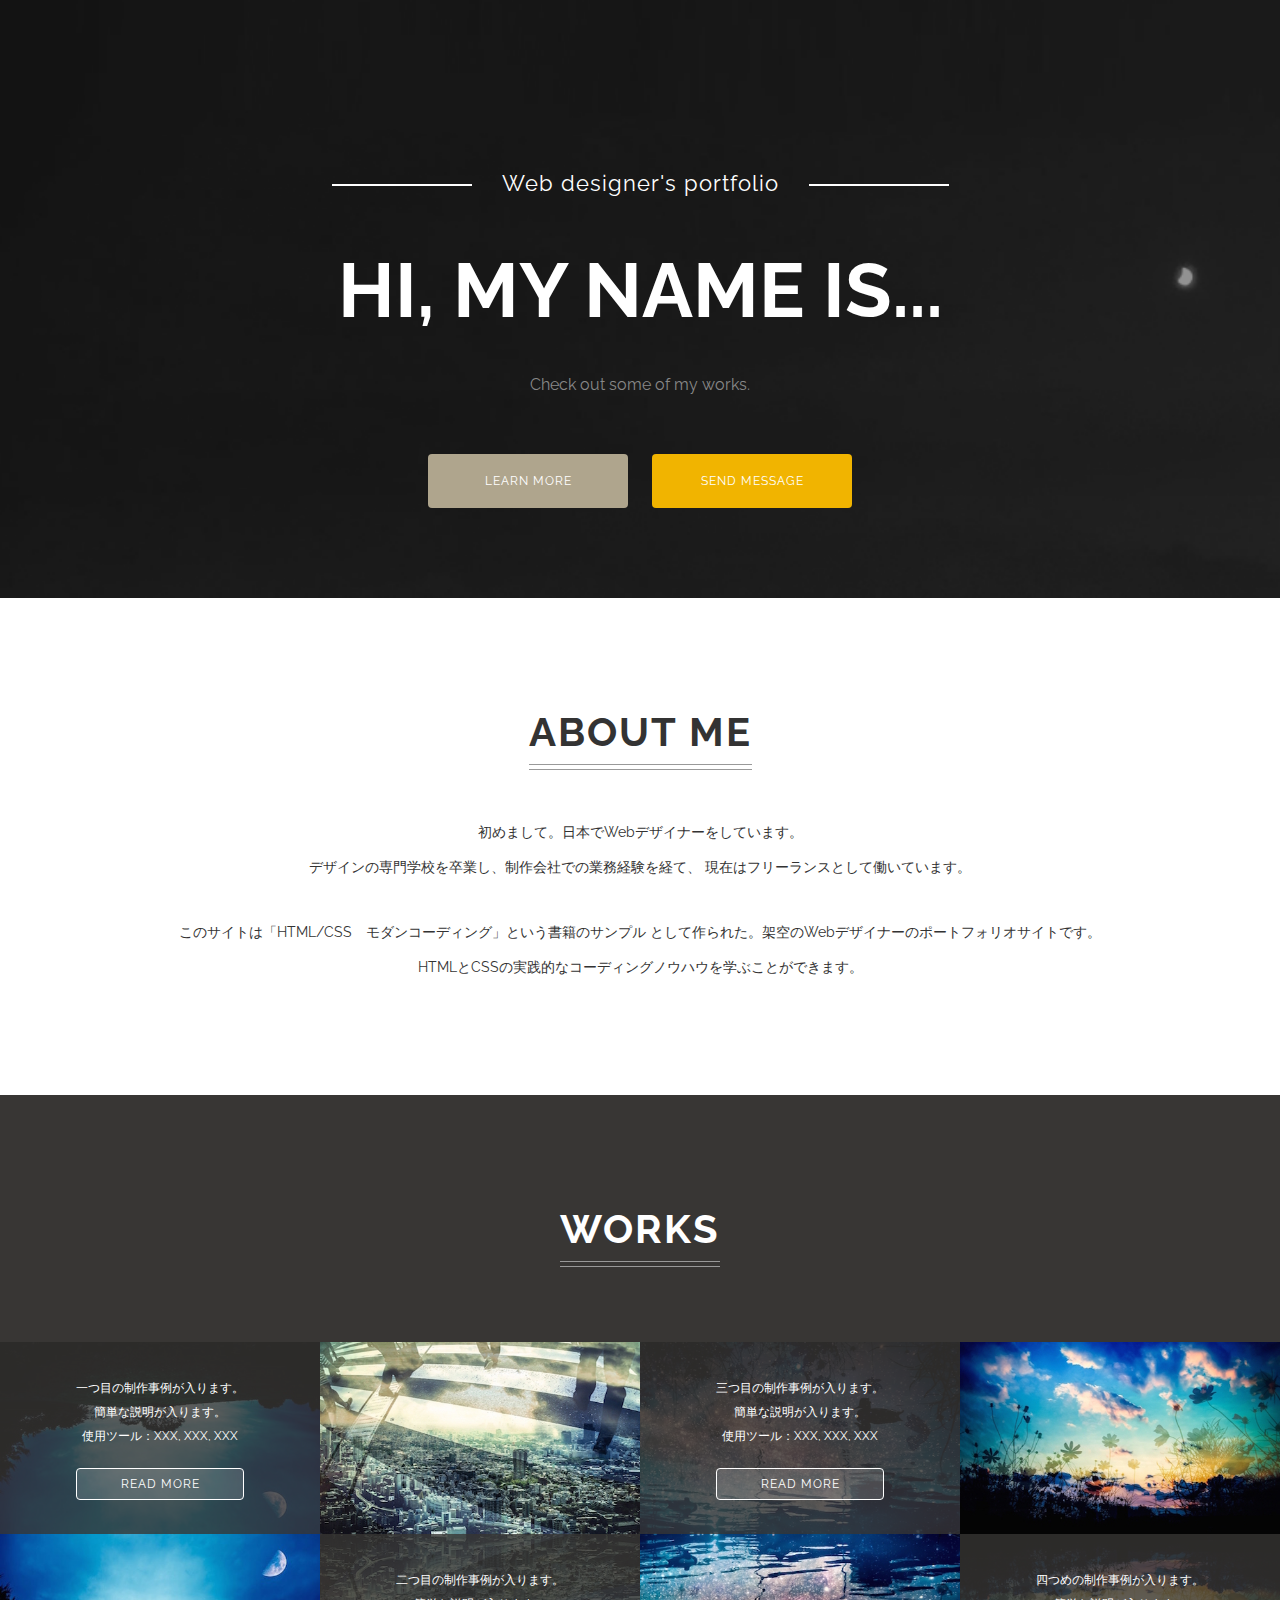
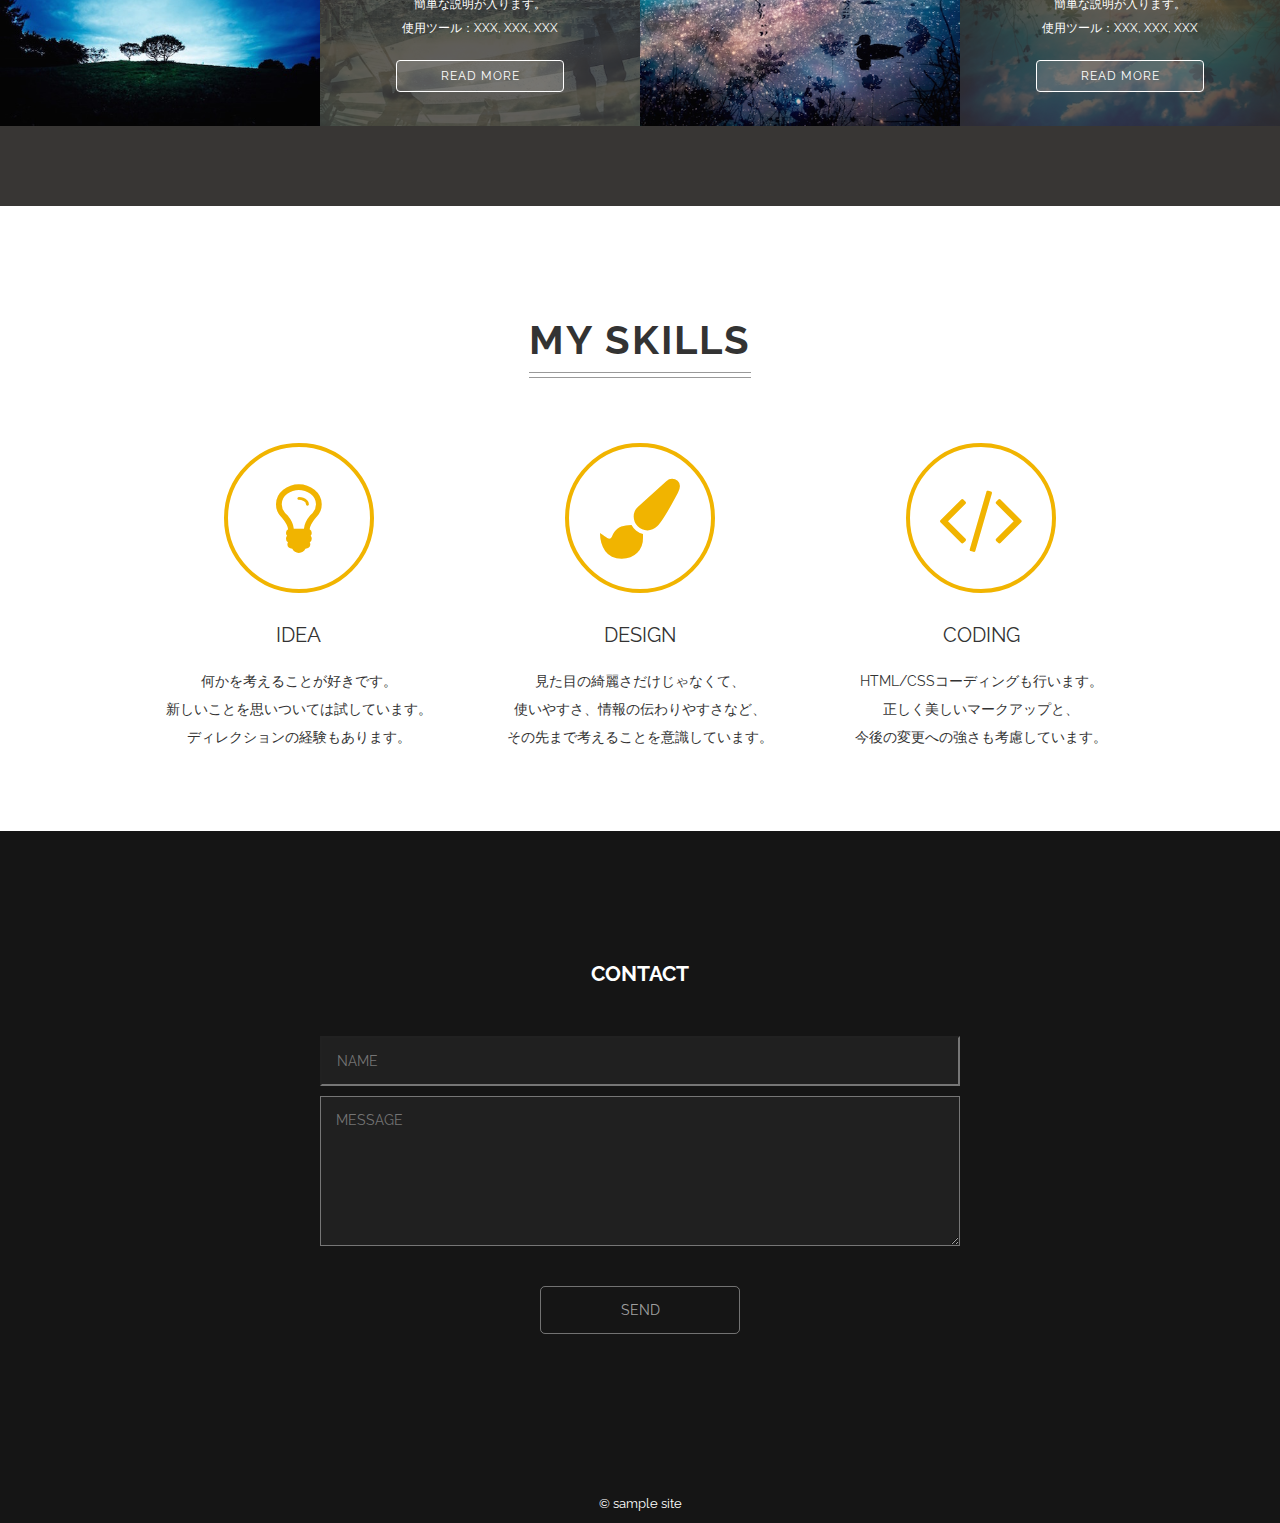
<file: p-singlepage/index.html>
<!DOCTYPE html>
<html lang="ja">
  <head>
    <meta charset="UTF-8">
    <meta name="viewport" content="width=device-width, initial-scale=1.0,
    minimum-scale=1.0">
    <title>シングルページレイアウト</title>
    <link href="https://fonts.googleapis.com/css?family=Raleway:400,700&display=swap" rel="stylesheet">
    <link rel="stylesheet" href="http://maxcdn.bootstrapcdn.com/font-awesome/4.3.0/css/font-awesome.min.css">
    <link rel="stylesheet" href="css/normalize.css">
    <link rel="stylesheet" href="css/style.css">
  </head>
  <body>
    <header class="header">
      <p class="site-title-sub">Web designer's portfolio</p>
      <h1 class="site-title">HI, MY NAME IS...</h1>
      <p class="site-description">Check out some of my works.</p>
      <div class="buttons">
        <a class="button" href="#">LEARN MORE</a>
        <a class="button button-showy" href="#contact">SEND MESSAGE</a>
      </div>
    </header>
    <section class="about" id="about">
      <h2 class="heading">ABOUT ME</h2>
      <p class="about-text">
        初めまして。日本でWebデザイナーをしています。<br>
        デザインの専門学校を卒業し、制作会社での業務経験を経て、
        現在はフリーランスとして働いています。
      </p>
      <p class="about-text">
        このサイトは「HTML/CSS　モダンコーディング」という書籍のサンプル
        として作られた。架空のWebデザイナーのポートフォリオサイトです。<br>
        HTMLとCSSの実践的なコーディングノウハウを学ぶことができます。
      </p>
    </section>
    <section class="works">
      <h2 class="heading">WORKS</h2>
      <div class="works-wrapper">
        <div class="work-box tree">
          <img class="work-image" src="images/tree.jpg" alt="制作事例1">
          <div class="work-description">
            <div class="work-description-inner">
              <p class="work-text">
                一つ目の制作事例が入ります。<br>
                簡単な説明が入ります。<br>
                使用ツール：XXX, XXX, XXX<br>
                <a href="#" class="button button-ghost">READ MORE</a>
              </p>
            </div>
          </div>
        </div>
        <div class="work-box building">
          <img class="work-image" src="images/building.jpg" alt="制作事例2">
          <div class="work-description">
            <div class="work-description-inner">
              <p class="work-text">
                二つ目の制作事例が入ります。<br>
                簡単な説明が入ります。<br>
                使用ツール：XXX, XXX, XXX<br>
                <a href="#" class="button button-ghost">READ MORE</a>
              </p>
            </div>
          </div>
        </div>
        <div class="work-box lake">
          <img class="work-image" src="images/lake.jpg" alt="制作事例2">
          <div class="work-description">
            <div class="work-description-inner">
              <p class="work-text">
                三つ目の制作事例が入ります。<br>
                簡単な説明が入ります。<br>
                使用ツール：XXX, XXX, XXX<br>
                <a href="#" class="button button-ghost">READ MORE</a>
              </p>
            </div>
          </div>
        </div>
        <div class="work-box sky">
          <img class="work-image" src="images/sky.jpg" alt="制作事例4">
          <div class="work-description">
            <div class="work-description-inner">
              <p class="work-text">
                四つめの制作事例が入ります。<br>
                簡単な説明が入ります。<br>
                使用ツール：XXX, XXX, XXX<br>
                <a href="#" class="button button-ghost">READ MORE</a>
              </p>
            </div>
          </div>
        </div>
      </div>
    </section>
    <section class="skills">
      <h2 class="heading">MY SKILLS</h2>
      <div class="skills-wrapper">
        <div class="skill-box">
          <i class="skill-icon fa fa-lightbulb-o"></i>
          <div class="skill-title">IDEA</div>
          <p class="skill-text">
            何かを考えることが好きです。<br>
            新しいことを思いついては試しています。<br>
            ディレクションの経験もあります。
          </p>
        </div>
        <div class="skill-box">
          <i class="skill-icon fa fa-paint-brush"></i>
          <div class="skill-title">DESIGN</div>
          <p class="skill-text">
            見た目の綺麗さだけじゃなくて、<br>
            使いやすさ、情報の伝わりやすさなど、<br>
            その先まで考えることを意識しています。
          </p>
        </div>
        <div class="skill-box">
          <i class="skill-icon fa fa-code"></i>
          <div class="skill-title">CODING</div>
          <p class="skill-text">
            HTML/CSSコーディングも行います。<br>
            正しく美しいマークアップと、<br>
            今後の変更への強さも考慮しています。
          </p>
        </div>
      </div>
    </section>
    <section class="contact" id="contact">
      <h2 class="contact-form">CONTACT</h2>
      <form class="contact-form">
        <input type="text" name="name" placeholder="NAME">
        <textarea name="message" placeholder="MESSAGE"></textarea>
        <input type="submit" value="SEND">
      </form>
    </section>
    <footer class="footer">
      ©︎ sample site
    </footer>
    <script src="lib/placeholders.min.js"></script>
  </body>
</html>
</file>
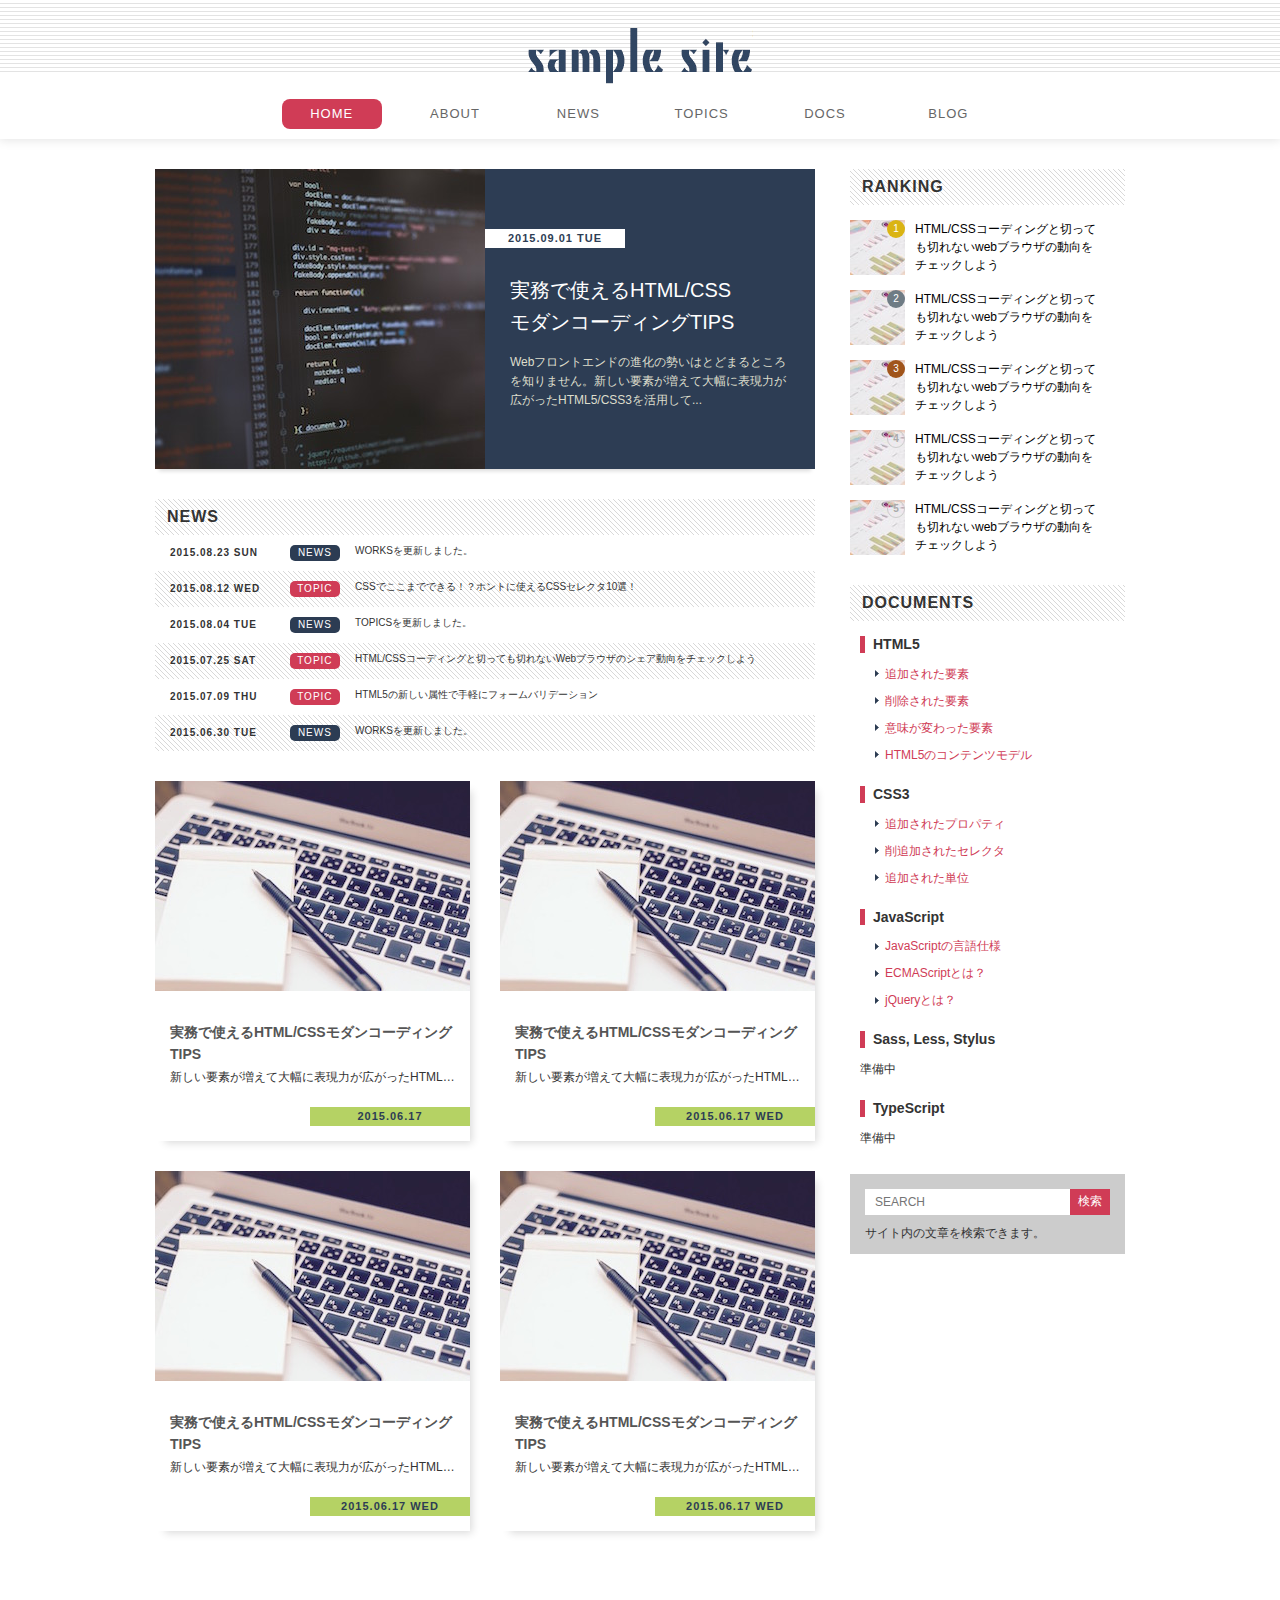
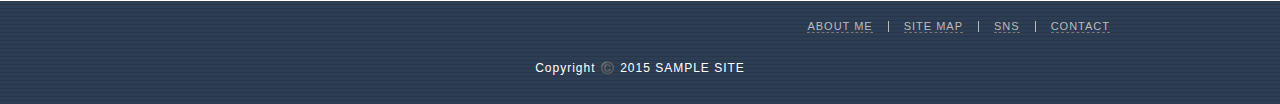
<file: p-standard/index.html>
<!DOCTYPE html>
<html lang="ja">
<head>
  <meta charset="UTF-8">
  <title>スタンダードレイアウト</title>
  <link rel="stylesheet" href="css/reset.css">
  <link rel="stylesheet" href="css/style.css">
</head>
<body>
  <header class="header">
    <h1 class="logo">
      <a href="/">SAMPLE SITE</a>
    </h1>
    <nav class="global-nav">
      <ul>
        <li class="nav-item active"><a href="#">HOME</a></li>
        <li class="nav-item"><a href="#">ABOUT</a></li>
        <li class="nav-item"><a href="#">NEWS</a></li>
        <li class="nav-item"><a href="#">TOPICS</a></li>
        <li class="nav-item"><a href="#">DOCS</a></li>
        <li class="nav-item"><a href="#">BLOG</a></li>
      </ul>
    </nav>
  </header>
  <div class="wrapper clearfix">
    <main class="main">
      <h2 class="hidden">HOT TOPIC</h2>
      <a href="#" class="hot-topic clearfix">
        <img class="image" src="./images/hot-topic.jpg" alt="コーディング画面">
        <div class="content">
          <h3 class="title">実務で使えるHTML/CSS<br>モダンコーディングTIPS</h3>
          <p class="desc">Webフロントエンドの進化の勢いはとどまるところを知りません。新しい要素が増えて大幅に表現力が広がったHTML5/CSS3を活用して...</p>
          <time class="date" datetime="2015-09-01">2015.09.01 TUE</time>
        </div>
      </a>
        <h2 class="heading">NEWS</h2>
        <ul class="scroll-list">
          <li class="scroll-item">
            <a href="#">
              <time class="date" datetime="2015-08-23">2015.08.23 SUN</time>
              <span class="category news">NEWS</span>
              <span class="title">WORKSを更新しました。</span>
            </a>
          </li>
          <li class="scroll-item">
            <a href="#">
              <time class="date" datetime="2015-08-12">2015.08.12 WED</time>
              <span class="category">TOPIC</span>
              <span class="title">CSSでここまでできる！？ホントに使えるCSSセレクタ10選！</span>
            </a>
          </li>
          <li class="scroll-item">
            <a href="#">
              <time class="date" datetime="2015-08-04">2015.08.04 TUE</time>
              <span class="category news">NEWS</span>
              <span class="title">TOPICSを更新しました。</span>
            </a>
          </li>
          <li class="scroll-item">
            <a href="#">
              <time class="date" datetime="2015-07-25">2015.07.25 SAT</time>
              <span class="category">TOPIC</span>
              <span class="title">HTML/CSSコーディングと切っても切れないWebブラウザのシェア動向をチェックしよう</span>
            </a>
          </li>
          <li class="scroll-item">
            <a href="#">
              <time class="date" datetime="2015-07-09">2015.07.09 THU</time>
              <span class="category">TOPIC</span>
              <span class="title">HTML5の新しい属性で手軽にフォームバリデーション</span>
            </a>
          </li>
          <li class="scroll-item">
            <a href="#">
              <time class="date" datetime="2015-06-30">2015.06.30 TUE</time>
              <span class="category news">NEWS</span>
              <span class="title">WORKSを更新しました。</span>
            </a>
          </li>
        </ul>
        <h2 class="hidden">ARTICLES</h2>
        <div class="clearfix">
          <a href="#" class="article-box">
            <h3 class="title">実務で使えるHTML/CSSモダンコーディングTIPS</h3>
            <p class="desc">新しい要素が増えて大幅に表現力が広がったHTML5/CSS3
            を活用し、モダンなコーディングにチャレンジしましょう！</p>
            <time class="date" datetime="2015-06-17">2015.06.17</time>
            <img class="image" src="./images/article.jpg" alt="コーディング画面">
          </a>
          <a href="#" class="article-box">
            <h3 class="title">実務で使えるHTML/CSSモダンコーディングTIPS</h3>
            <p class="desc">新しい要素が増えて大幅に表現力が広がったHTML5/CSS3を活用し、モダンなコーディングにチャレンジしましょう！</p>
            <time class="date" datetime="2015-06-17">2015.06.17 WED</time>
            <img class="image" src="./images/article.jpg" alt="コーディング画面">
          </a>
          <a href="#" class="article-box">
            <h3 class="title">実務で使えるHTML/CSSモダンコーディングTIPS</h3>
            <p class="desc">新しい要素が増えて大幅に表現力が広がったHTML5/CSS3を活用し、モダンなコーディングにチャレンジしましょう！</p>
            <time class="date" datetime="2015-06-17">2015.06.17 WED</time>
            <img class="image" src="./images/article.jpg" alt="コーディング画面">
          </a>
          <a href="#" class="article-box">
            <h3 class="title">実務で使えるHTML/CSSモダンコーディングTIPS</h3>
            <p class="desc">新しい要素が増えて大幅に表現力が広がったHTML5/CSS3を活用し、モダンなコーディングにチャレンジしましょう！</p>
            <time class="date" datetime="2015-06-17">2015.06.17 WED</time>
            <img class="image" src="./images/article.jpg" alt="コーディング画面">
          </a>
        </div>
      </main>
      <div class="sidemenu">
        <h2 class="heading">RANKING</h2>
        <ol class="ranking">
          <li class="ranking-item">
            <a href="#">
              <img class="image" src="./images/ranking.jpg" alt="グラフの画像">
              <span class="order"></span>
              <p class="text">HTML/CSSコーディングと切っても切れないwebブラウザの動向をチェックしよう</p>
            </a>
          </li>
          <li class="ranking-item">
            <a href="#">
              <img class="image" src="./images/ranking.jpg" alt="グラフの画像">
              <span class="order"></span>
              <p class="text">HTML/CSSコーディングと切っても切れないwebブラウザの動向をチェックしよう</p>
            </a>
          </li>
          <li class="ranking-item">
            <a href="#">
              <img class="image" src="./images/ranking.jpg" alt="グラフの画像">
              <span class="order"></span>
              <p class="text">HTML/CSSコーディングと切っても切れないwebブラウザの動向をチェックしよう</p>
            </a>
          </li>
          <li class="ranking-item">
            <a href="#">
              <img class="image" src="./images/ranking.jpg" alt="グラフの画像">
              <span class="order"></span>
              <p class="text">HTML/CSSコーディングと切っても切れないwebブラウザの動向をチェックしよう</p>
            </a>
          </li>
          <li class="ranking-item">
            <a href="#">
              <img class="image" src="./images/ranking.jpg" alt="グラフの画像">
              <span class="order"></span>
              <p class="text">HTML/CSSコーディングと切っても切れないwebブラウザの動向をチェックしよう</p>
            </a>
          </li>
        </ol>
        <h2 class="heading">DOCUMENTS</h2>
        <ul class="documents">
          <li>
            <h3 class="title">HTML5</h3>
            <ul>
              <li><a href="#">追加された要素</a></li>
              <li><a href="#">削除された要素</a></li>
              <li><a href="#">意味が変わった要素</a></li>
              <li><a href="#">HTML5のコンテンツモデル</a></li>
            </ul>
          </li>
          <li>
            <h3 class="title">CSS3</h3>
            <ul>
              <li><a href="#">追加されたプロパティ</a></li>
              <li><a href="#">削追加されたセレクタ</a></li>
              <li><a href="#">追加された単位</a></li>
            </ul>
          </li>
          <li>
            <h3 class="title">JavaScript</h3>
            <ul>
              <li><a href="#">JavaScriptの言語仕様</a></li>
              <li><a href="#">ECMAScriptとは？</a></li>
              <li><a href="#">jQueryとは？</a></li>
            </ul>
          </li>
          <li>
            <h3 class="title">Sass, Less, Stylus</h3>
            <p>準備中</p>
          </li>
          <li>
            <h3 class="title">TypeScript</h3>
            <p>準備中</p>
          </li>
        </ul>
        <h2 class="hidden">SEARCH</h2>
        <form class="search-box">
          <input class="search-input" type="text" name="search" placeholder="SEARCH">
          <input class="search-button" type="submit" value="検索">
          <p class="text">サイト内の文章を検索できます。</p>
        </form>
      </div>
    </div>
    <footer class="footer">
      <ul class="horizontal-list">
        <li class="horizontal-item"><a href="#">ABOUT ME</a></li>
        <li class="horizontal-item"><a href="#">SITE MAP</a></li>
        <li class="horizontal-item"><a href="#">SNS</a></li>
        <li class="horizontal-item"><a href="#">CONTACT</a></li>
      </ul>
      <p class="copyright">Copyright ©️ 2015 SAMPLE SITE</p>
    </footer>
  </body>
</html>
</file>
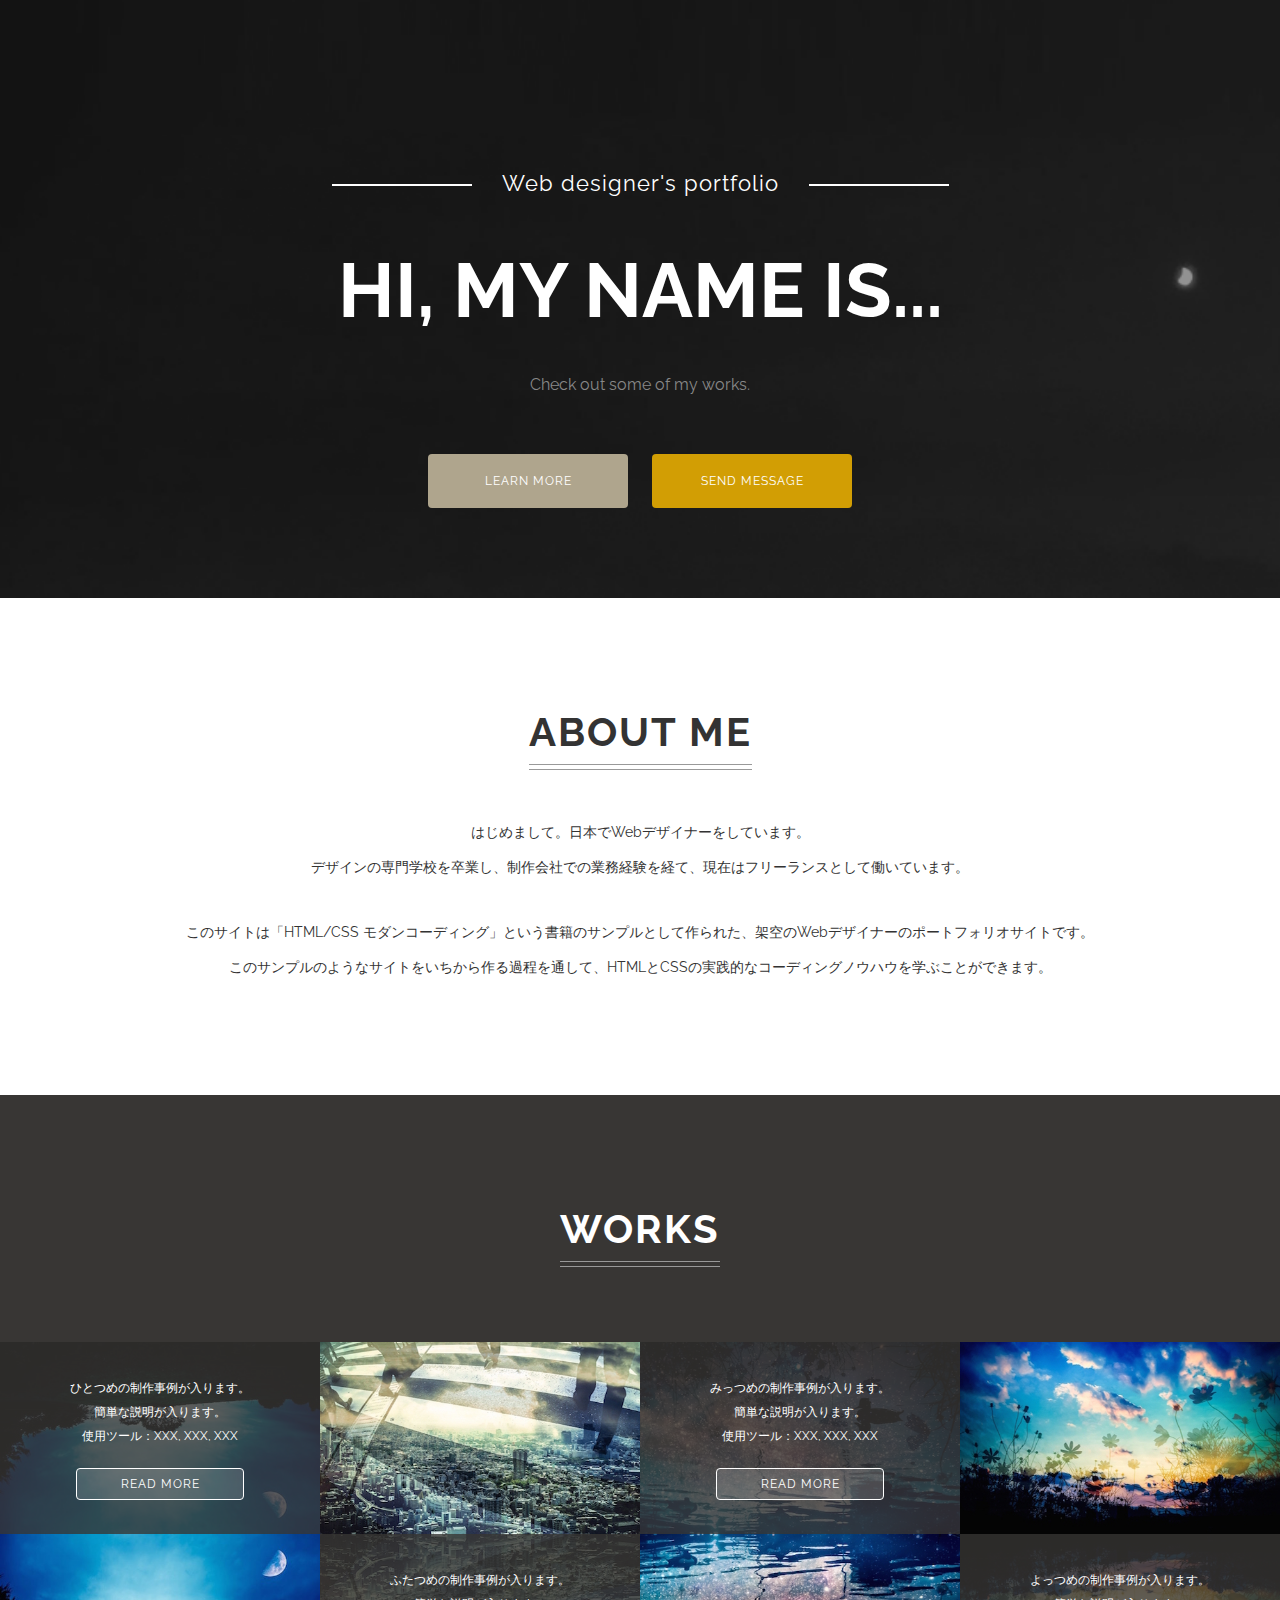
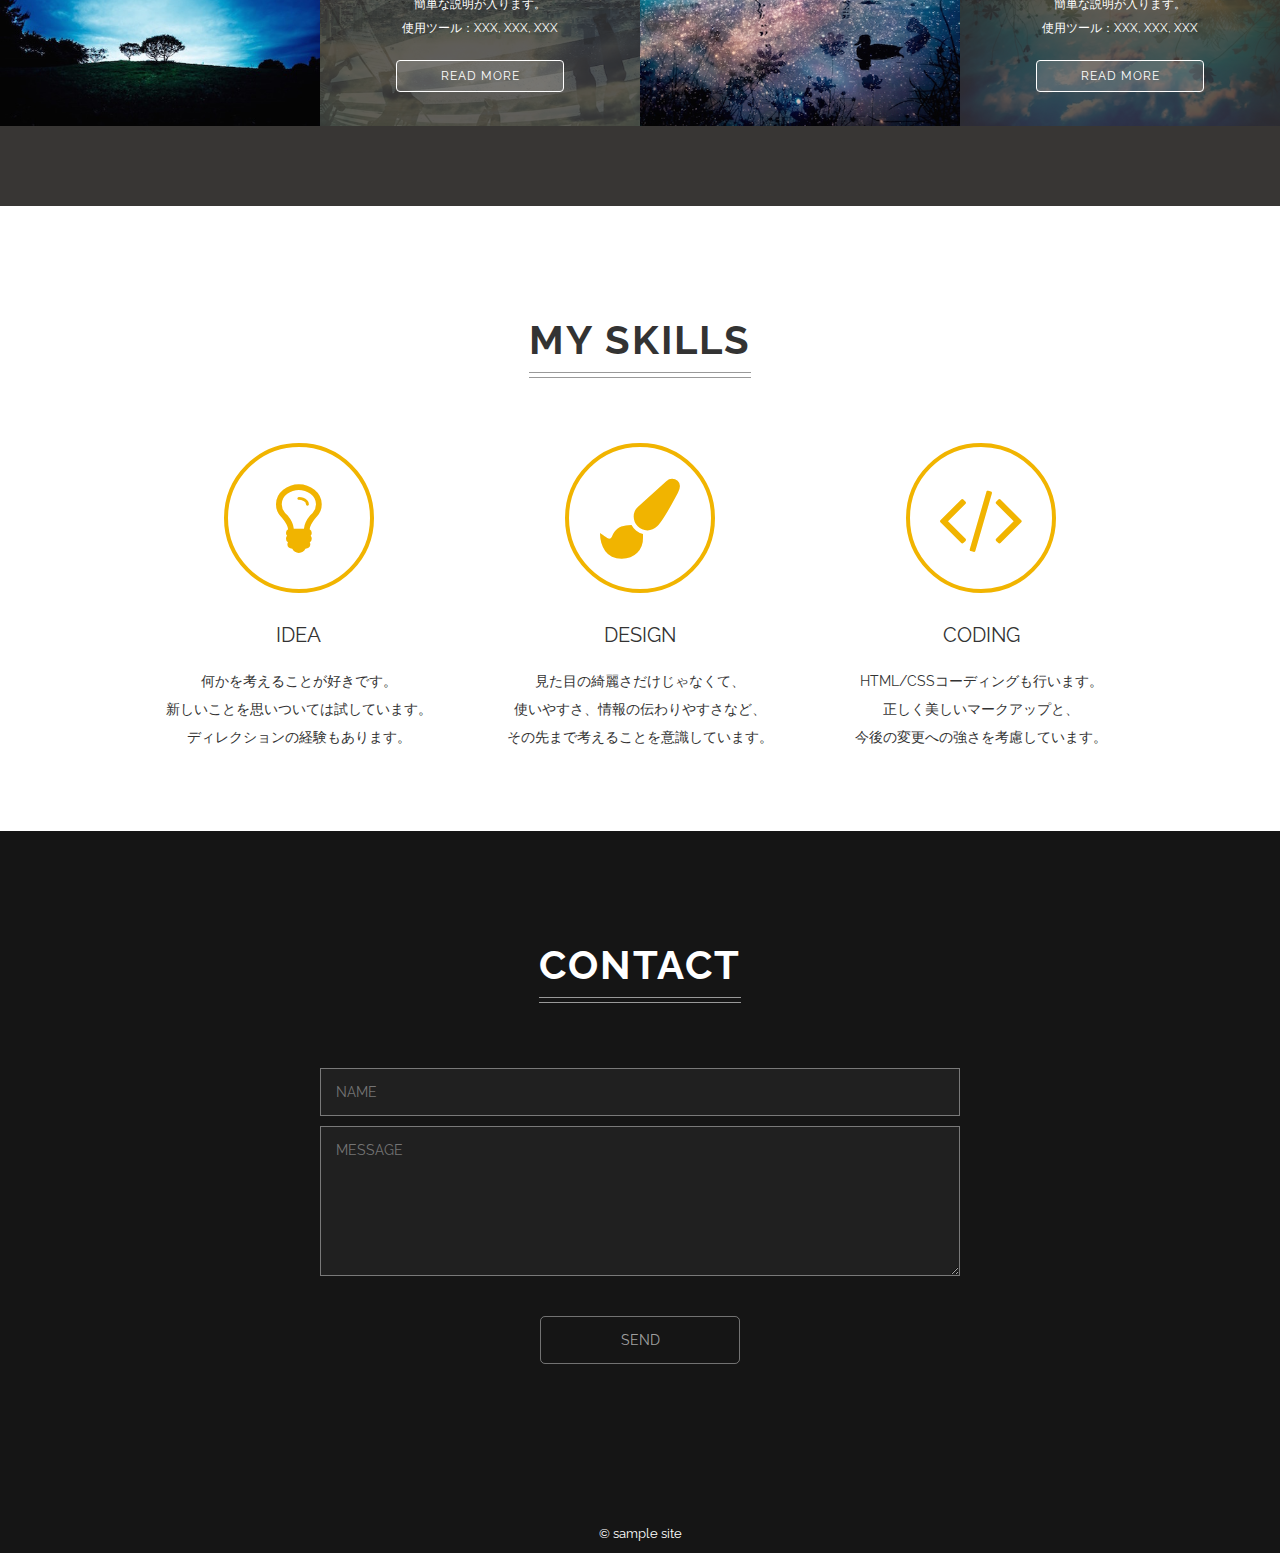
<file: singlepage-layout/index.html>
<!DOCTYPE html>
<html lang="ja">
<head>
  <meta charset="UTF-8">
  <meta name="viewport" content="width=device-width,initial-scale=1.0,minimum-scale=1.0">
  <title>シングルページレイアウト</title>
  <link rel="stylesheet" href="http://fonts.googleapis.com/css?family=Raleway:700,400">
  <link rel="stylesheet" href="http://maxcdn.bootstrapcdn.com/font-awesome/4.3.0/css/font-awesome.min.css">
  <link rel="stylesheet" href="css/normalize.css">
  <link rel="stylesheet" href="css/style.css">
</head>
<body>
  <header class="header">
    <p class="site-title-sub">Web designer's portfolio</p>
    <h1 class="site-title">HI, MY NAME IS...</h1>
    <p class="site-description">Check out some of my works.</p>
    <div class="buttons">
      <a class="button" href="#about">LEARN MORE</a>
      <a class="button button-showy" href="#contact">SEND MESSAGE</a>
    </div>
  </header>
  <section class="about" id="about">
    <h2 class="heading">ABOUT ME</h2>
    <p class="about-text">
      はじめまして。日本でWebデザイナーをしています。<br>
      デザインの専門学校を卒業し、制作会社での業務経験を経て、現在はフリーランスとして働いています。
    </p>
    <p class="about-text">
      このサイトは「HTML/CSS モダンコーディング」という書籍のサンプルとして作られた、架空のWebデザイナーのポートフォリオサイトです。<br>
      このサンプルのようなサイトをいちから作る過程を通して、HTMLとCSSの実践的なコーディングノウハウを学ぶことができます。
    </p>
  </section>
  <section class="works">
    <h2 class="heading">WORKS</h2>
    <div class="works-wrapper">
      <div class="work-box tree">
        <img class="work-image" src="images/tree.jpg" alt="制作事例1">
        <div class="work-description">
          <div class="work-description-inner">
            <p class="work-text">
              ひとつめの制作事例が入ります。<br>
              簡単な説明が入ります。<br>
              使用ツール：XXX, XXX, XXX<br>
              <a href="#" class="button button-ghost">READ MORE</a>
            </p>
          </div>
        </div>
      </div>
      <div class="work-box building">
        <img class="work-image" src="images/building.jpg" alt="制作事例2">
        <div class="work-description">
          <div class="work-description-inner">
            <p class="work-text">
              ふたつめの制作事例が入ります。<br>
              簡単な説明が入ります。<br>
              使用ツール：XXX, XXX, XXX<br>
              <a href="#" class="button button-ghost">READ MORE</a>
            </p>
          </div>
        </div>
      </div>
      <div class="work-box lake">
        <img class="work-image" src="images/lake.jpg" alt="制作事例3">
        <div class="work-description">
          <div class="work-description-inner">
            <p class="work-text">
              みっつめの制作事例が入ります。<br>
              簡単な説明が入ります。<br>
              使用ツール：XXX, XXX, XXX<br>
              <a href="#" class="button button-ghost">READ MORE</a>
            </p>
          </div>
        </div>
      </div>
      <div class="work-box sky">
        <img class="work-image" src="images/sky.jpg" alt="制作事例4">
        <div class="work-description">
          <div class="work-description-inner">
            <p class="work-text">
              よっつめの制作事例が入ります。<br>
              簡単な説明が入ります。<br>
              使用ツール：XXX, XXX, XXX<br>
              <a href="#" class="button button-ghost">READ MORE</a>
            </p>
          </div>
        </div>
      </div>
    </div>
  </section>
  <section class="skills">
    <h2 class="heading">MY SKILLS</h2>
    <div class="skills-wrapper">
      <div class="skill-box">
        <i class="skill-icon fa fa-lightbulb-o"></i>
        <div class="skill-title">IDEA</div>
        <p class="skill-text">
          何かを考えることが好きです。<br>
          新しいことを思いついては試しています。<br>
          ディレクションの経験もあります。
        </p>
      </div>
      <div class="skill-box">
        <i class="skill-icon fa fa-paint-brush"></i>
        <div class="skill-title">DESIGN</div>
        <p class="skill-text">
          見た目の綺麗さだけじゃなくて、<br>
          使いやすさ、情報の伝わりやすさなど、<br>
          その先まで考えることを意識しています。
        </p>
      </div>
      <div class="skill-box">
        <i class="skill-icon fa fa-code"></i>
        <div class="skill-title">CODING</div>
        <p class="skill-text">
          HTML/CSSコーディングも行います。<br>
          正しく美しいマークアップと、<br>
          今後の変更への強さを考慮しています。
        </p>
      </div>
    </div>
  </section>
  <section class="contact" id="contact">
    <h2 class="heading">CONTACT</h2>
    <form class="contact-form">
      <input type="text" name="name" placeholder="NAME">
      <textarea name="message" placeholder="MESSAGE"></textarea>
      <input type="submit" value="SEND">
    </form>
  </section>
  <footer class="footer">
      © sample site
  </footer>
  <script src="lib/placeholders.min.js"></script>
</body>
</html>
</file>
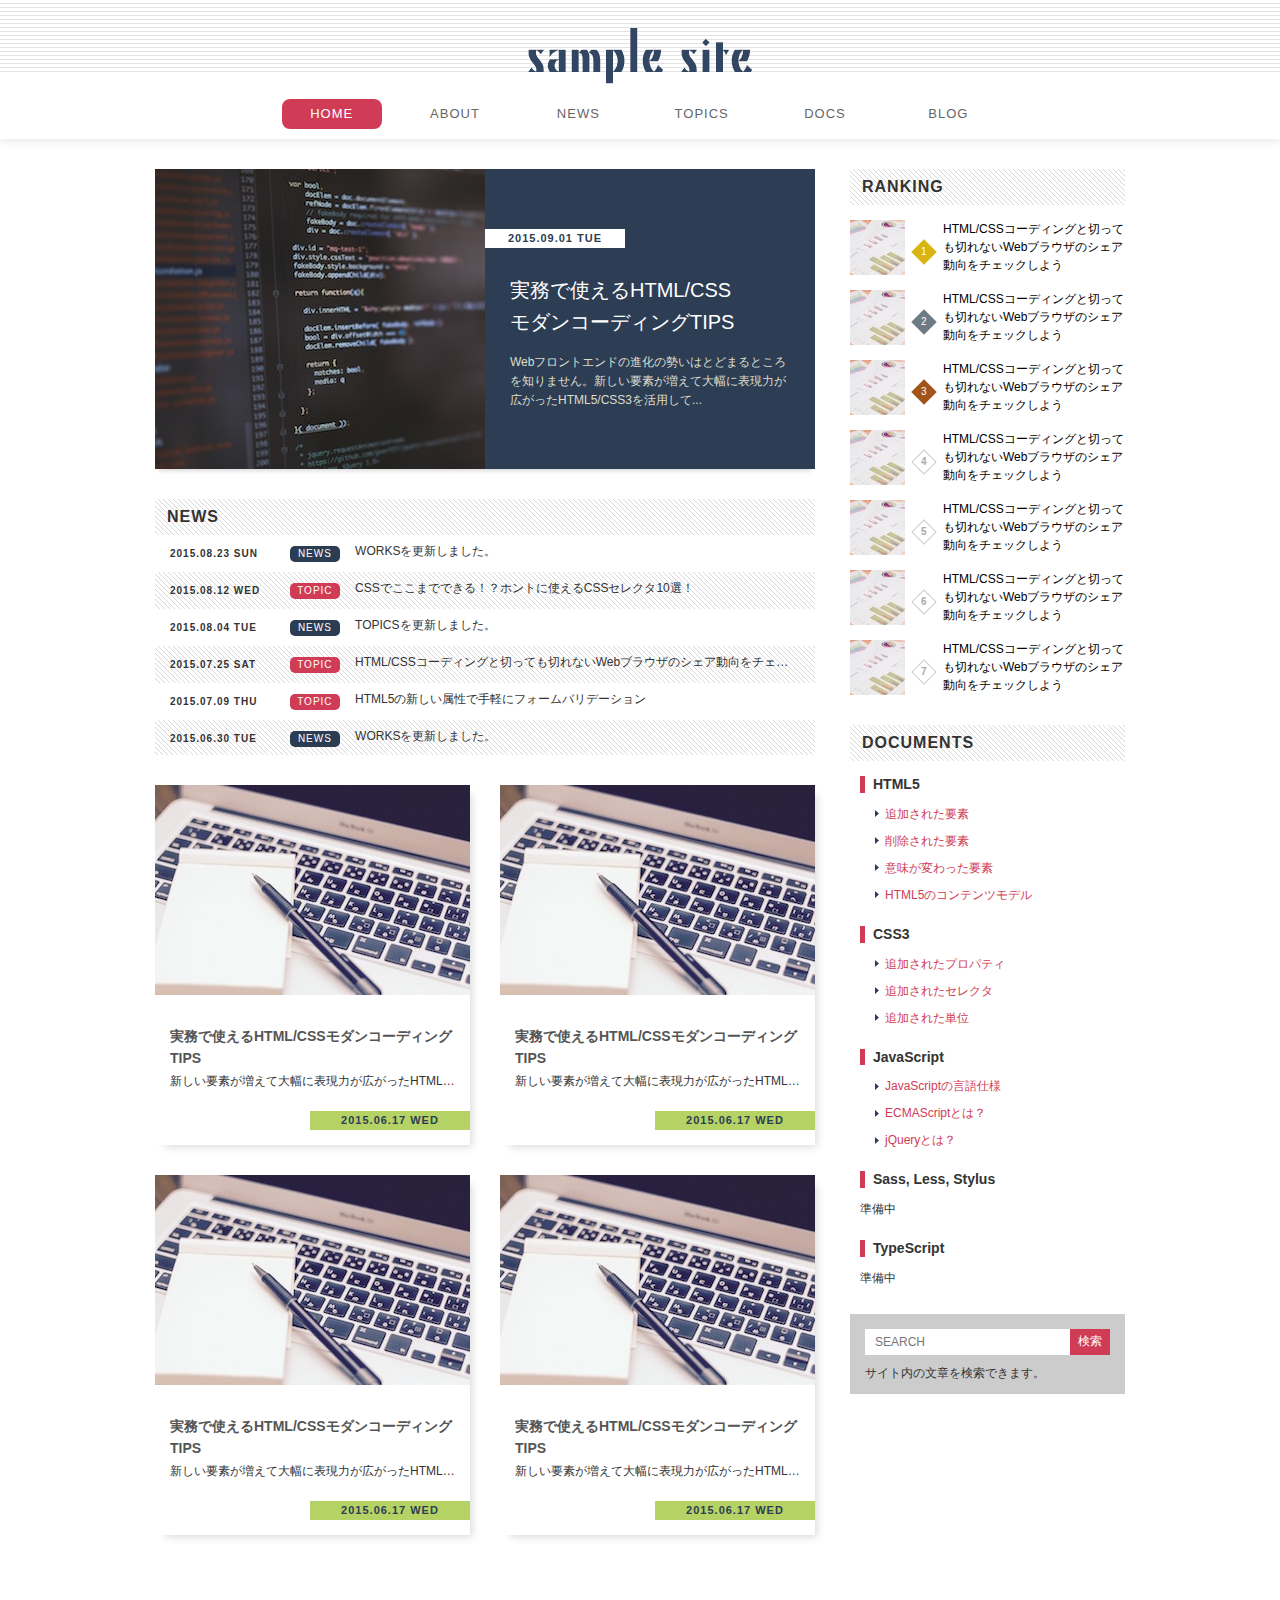
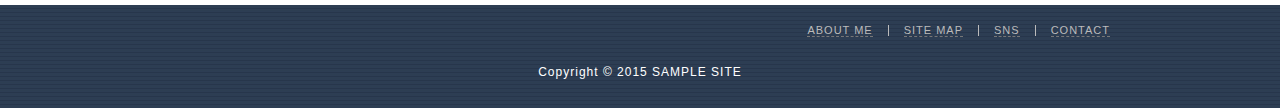
<file: standard-layout/index.html>
<!DOCTYPE html>
<html lang="ja">
<head>
  <meta charset="UTF-8">
  <title>スタンダードレイアウト</title>
  <link rel="stylesheet" href="css/reset.css">
  <link rel="stylesheet" href="css/style.css">
</head>
<body>
  <header class="header">
    <h1 class="logo">
      <a href="/">SAMPLE SITE</a>
    </h1>
    <nav class="global-nav">
      <ul>
        <li class="nav-item active"><a href="#">HOME</a></li>
        <li class="nav-item"><a href="#">ABOUT</a></li>
        <li class="nav-item"><a href="#">NEWS</a></li>
        <li class="nav-item"><a href="#">TOPICS</a></li>
        <li class="nav-item"><a href="#">DOCS</a></li>
        <li class="nav-item"><a href="#">BLOG</a></li>
      </ul>
    </nav>
  </header>
  <div class="wrapper clearfix">
    <main class="main">
      <h2 class="hidden">HOT TOPIC</h2>
      <a href="#" class="hot-topic clearfix">
        <img class="image" src="./images/hot-topic.jpg" alt="コーディング画面">
        <div class="content">
          <h3 class="title">実務で使えるHTML/CSS<br>モダンコーディングTIPS</h3>
          <p class="desc">Webフロントエンドの進化の勢いはとどまるところを知りません。新しい要素が増えて大幅に表現力が広がったHTML5/CSS3を活用して...</p>
          <time class="date" datetime="2015-09-01">2015.09.01 TUE</time>
        </div>
      </a>
      <h2 class="heading">NEWS</h2>
      <ul class="scroll-list">
        <li class="scroll-item">
          <a href="#">
            <time class="date" datetime="2015-08-23">2015.08.23 SUN</time>
            <span class="category news">NEWS</span>
            <span class="title">WORKSを更新しました。</span>
          </a>
        </li>
        <li class="scroll-item">
          <a href="#">
            <time class="date" datetime="2015-08-12">2015.08.12 WED</time>
            <span class="category">TOPIC</span>
            <span class="title">CSSでここまでできる！？ホントに使えるCSSセレクタ10選！</span>
          </a>
        </li>
        <li class="scroll-item">
          <a href="#">
            <time class="date" datetime="2015-08-04">2015.08.04 TUE</time>
            <span class="category news">NEWS</span>
            <span class="title">TOPICSを更新しました。</span>
          </a>
        </li>
        <li class="scroll-item">
          <a href="#">
            <time class="date" datetime="2015-07-25">2015.07.25 SAT</time>
            <span class="category">TOPIC</span>
            <span class="title">HTML/CSSコーディングと切っても切れないWebブラウザのシェア動向をチェックしよう</span>
          </a>
        </li>
        <li class="scroll-item">
          <a href="#">
            <time class="date" datetime="2015-07-09">2015.07.09 THU</time>
            <span class="category">TOPIC</span>
            <span class="title">HTML5の新しい属性で手軽にフォームバリデーション</span>
          </a>
        </li>
        <li class="scroll-item">
          <a href="#">
            <time class="date" datetime="2015-06-30">2015.06.30 TUE</time>
            <span class="category news">NEWS</span>
            <span class="title">WORKSを更新しました。</span>
          </a>
        </li>
      </ul>
      <h2 class="hidden">ARTICLES</h2>
      <div class="clearfix">
        <a href="#" class="article-box">
          <h3 class="title">実務で使えるHTML/CSSモダンコーディングTIPS</h3>
          <p class="desc">新しい要素が増えて大幅に表現力が広がったHTML5/CSS3を活用し、モダンなコーディングにチャレンジしましょう！</p>
          <time class="date" datetime="2015-06-17">2015.06.17 WED</time>
          <img class="image" src="./images/article.jpg" alt="コーディング画面">
        </a>
        <a href="#" class="article-box">
          <h3 class="title">実務で使えるHTML/CSSモダンコーディングTIPS</h3>
          <p class="desc">新しい要素が増えて大幅に表現力が広がったHTML5/CSS3を活用し、モダンなコーディングにチャレンジしましょう！</p>
          <time class="date" datetime="2015-06-17">2015.06.17 WED</time>
          <img class="image" src="./images/article.jpg" alt="コーディング画面">
        </a>
        <a href="#" class="article-box">
          <h3 class="title">実務で使えるHTML/CSSモダンコーディングTIPS</h3>
          <p class="desc">新しい要素が増えて大幅に表現力が広がったHTML5/CSS3を活用し、モダンなコーディングにチャレンジしましょう！</p>
          <time class="date" datetime="2015-06-17">2015.06.17 WED</time>
          <img class="image" src="./images/article.jpg" alt="コーディング画面">
        </a>
        <a href="#" class="article-box">
          <h3 class="title">実務で使えるHTML/CSSモダンコーディングTIPS</h3>
          <p class="desc">新しい要素が増えて大幅に表現力が広がったHTML5/CSS3を活用し、モダンなコーディングにチャレンジしましょう！</p>
          <time class="date" datetime="2015-06-17">2015.06.17 WED</time>
          <img class="image" src="./images/article.jpg" alt="コーディング画面">
        </a>
      </div>
    </main>
    <div class="sidemenu">
      <h2 class="heading">RANKING</h2>
      <ol class="ranking">
        <li class="ranking-item">
          <a href="#">
            <img class="image" src="./images/ranking.jpg" alt="グラフの画像">
            <span class="order"></span>
            <p class="text">HTML/CSSコーディングと切っても切れないWebブラウザのシェア動向をチェックしよう</p>
          </a>
        </li>
        <li class="ranking-item">
          <a href="#">
            <img class="image" src="./images/ranking.jpg" alt="グラフの画像">
            <span class="order"></span>
            <p class="text">HTML/CSSコーディングと切っても切れないWebブラウザのシェア動向をチェックしよう</p>
          </a>
        </li>
        <li class="ranking-item">
          <a href="#">
            <img class="image" src="./images/ranking.jpg" alt="グラフの画像">
            <span class="order"></span>
            <p class="text">HTML/CSSコーディングと切っても切れないWebブラウザのシェア動向をチェックしよう</p>
          </a>
        </li>
        <li class="ranking-item">
          <a href="#">
            <img class="image" src="./images/ranking.jpg" alt="グラフの画像">
            <span class="order"></span>
            <p class="text">HTML/CSSコーディングと切っても切れないWebブラウザのシェア動向をチェックしよう</p>
          </a>
        </li>
        <li class="ranking-item">
          <a href="#">
            <img class="image" src="./images/ranking.jpg" alt="グラフの画像">
            <span class="order"></span>
            <p class="text">HTML/CSSコーディングと切っても切れないWebブラウザのシェア動向をチェックしよう</p>
          </a>
        </li>
        <li class="ranking-item">
          <a href="#">
            <img class="image" src="./images/ranking.jpg" alt="グラフの画像">
            <span class="order"></span>
            <p class="text">HTML/CSSコーディングと切っても切れないWebブラウザのシェア動向をチェックしよう</p>
          </a>
        </li>
        <li class="ranking-item">
          <a href="#">
            <img class="image" src="./images/ranking.jpg" alt="グラフの画像">
            <span class="order"></span>
            <p class="text">HTML/CSSコーディングと切っても切れないWebブラウザのシェア動向をチェックしよう</p>
          </a>
        </li>
      </ol>
      <h2 class="heading">DOCUMENTS</h2>
      <ul class="documents">
        <li>
          <h3 class="title">HTML5</h3>
          <ul>
            <li><a href="#">追加された要素</a></li>
            <li><a href="#">削除された要素</a></li>
            <li><a href="#">意味が変わった要素</a></li>
            <li><a href="#">HTML5のコンテンツモデル</a></li>
          </ul>
        </li>
        <li>
          <h3 class="title">CSS3</h3>
          <ul>
            <li><a href="#">追加されたプロパティ</a></li>
            <li><a href="#">追加されたセレクタ</a></li>
            <li><a href="#">追加された単位</a></li>
          </ul>
        </li>
        <li>
          <h3 class="title">JavaScript</h3>
          <ul>
            <li><a href="#">JavaScriptの言語仕様</a></li>
            <li><a href="#">ECMAScriptとは？</a></li>
            <li><a href="#">jQueryとは？</a></li>
          </ul>
        </li>
        <li>
          <h3 class="title">Sass, Less, Stylus</h3>
          <p>準備中</p>
        </li>
        <li>
          <h3 class="title">TypeScript</h3>
          <p>準備中</p>
        </li>
      </ul>
      <h2 class="hidden">SEARCH</h2>
      <form class="search-box">
        <input class="search-input" type="text" name="search" placeholder="SEARCH">
        <input class="search-button" type="submit" value="検索">
        <p class="text">サイト内の文章を検索できます。</p>
      </form>
    </div>
  </div>
  <footer class="footer">
    <ul class="horizontal-list">
      <li class="horizontal-item"><a href="#">ABOUT ME</a></li>
      <li class="horizontal-item"><a href="#">SITE MAP</a></li>
      <li class="horizontal-item"><a href="#">SNS</a></li>
      <li class="horizontal-item"><a href="#">CONTACT</a></li>
    </ul>
    <p class="copyright">Copyright © 2015 SAMPLE SITE</p>
  </footer>
</body>
</html>
</file>
<file: p-singlepage/css/style.css>
@charset "UTF-8";

html {
  font-size: 62.5%;
}
*, *::before, *::after {
  box-sizing: border-box;
}
body {
  background: #151515 url('../images/bg.png') no-repeat fixed left bottom;
  background-size: cover;
  color: #fff;
  text-align: center;
  font-size: 1.4rem;
  font-family: Raleway, "Hiragino Kaku Gothic ProN", Meiryo, sans-serif;
}
.header {
  padding: 170px 30px 80px;
}
.site-title-sub {
  margin: 0 0 30px;
  letter-spacing: 1px;
  font-size: 2.2rem;
}
.site-title-sub::before,
.site-title-sub::after {
  content: '';
  display: inline-block;
  width: 140px;
  height: 2px;
  margin: 0 30px;
  background-color: #fff;
  vertical-align: middle;
}
.site-title {
  margin: 50px 0 40px;
  font-size: 7.6rem;
}
.site-description {
  margin-bottom: 50px;
  color: #888;
  font-size: 1.6rem;
}
.button {
  display: inline-block;
  width: 200px;
  padding: 20px;
  border-radius: 4px;
  background-color: #afa58d;
  color: #fff;
  text-decoration: none;
  letter-spacing: 1px;
  font-size: 1.2rem;
}
.button:hover {
  opacity@: 0.9;
}
.button-showy {
  background-color: #f1b400;
}
.buttons .button {
  margin: 10px;
}
.about {
  padding: 80px 30px;
  background-color: #fff;
  color: #333;
}
.heading {
  position: relative;
  display: inline-block;
  margin: 30px 0 15px;
  padding-bottom: 15px;
  letter-spacing: 2px;
  font-size: 4rem;
}
.heading::before,
.heading::after {
  content: '';
  position: absolute;
  right: 0;
  bottom: 0;
  left: 0;
  border-bottom: 1px solid #999;
}
.heading::before {
  bottom: 5px;
}
.about-text {
  margin: 30px 0;
  line-height: 2.5;
}
.works {
  background-color: #383634;
  padding: 80px 0;
}
.works-wrapper {
  display: table;
  width: 100%;
  margin-top: 60px;
  table-layout: fixed;
}
.work-box {
  position: relative;
  display: table-cell;
}
.work-box::after {
  content: '';
  position: absolute;
  top: 50%;
  left: 0;
  width: 100%;
  height: 50%;
  background: no-repeat;
  background-size: 100% 100%;
  opacity: 0.2;
  transform: scaleY(-1);
}
.work-box.tree::after {
  background-image: url('../images/tree.jpg');
}
.work-box.building::after {
  background-image: url('../images/building.jpg');
}
.work-box.lake::after {
  background-image: url('../images/lake.jpg');
}
.work-box.sky::after {
  background-image: url('../images/sky.jpg');
}
.work-box:nth-child(odd) .work-image {
  margin: 60% 0 0;
}
.work-box:nth-child(odd) .work-description,
.work-box:nth-child(odd)::after {
  top: 0;
}
.work-image {
  display: block;
  width: 100%;
  margin: 0 0 60%;
}
.work-description {
  position: absolute;
  top: 50%;
  left: 0;
  z-index: 1;
  width: 100%;
  height: 50%;
  overflow-y: auto;
}
.work-description-inner {
  display: table;
  width: 100%;
  height: 100%;
  padding: 20px;
}
.work-text {
  display: table-cell;
  vertical-align: middle;
  font-size: 1.2rem;
  line-height: 2;
}
.work-text .button {
  width: 60%;
  margin-top: 20px;
  padding: 3px;
}
.button-ghost {
  border: 1px solid #fff;
  background-color: rgba(255, 255, 255, 0.15);
}
.skills {
  padding: 80px 0;
  background-color: #fff;
  color: #333;
}
.skills-wrapper {
  display: table;
  width: 80%;
  margin: 50px auto 0;
  table-layout: fixed;
}
.skill-box {
  display: table-cell;
}
.skill-icon {
  width: 150px;
  height: 150px;
  margin-bottom: 30px;
  border: 4px solid;
  border-radius: 50%;
  color: #f1b400;
  font-size: 8rem;
  line-height: 142px;
}
.skill-title {
  margin: 0 20px 20px;
  font-size: 2rem;
}
.skill-text {
  margin: 0 20px;
  line-height: 2;
}
.contact {
  padding: 80px 0 150px;
}
.contact-form {
  width: 50%;
  margin: 50px auto 0;
}
.contact-form input[type=text],
.contact-form textarea {
  display: block;
  width: 100%;
  margin-bottom: 10px;
  padding: 15px;
  outline: none;
  border: 1px solid rbga(255, 255, 255, 0.4);
  border-radius: 0;
  background-color: rgba(255, 255, 255, 0.05);
  color: #fff;
}
.contact-form textarea {
  height: 150px;
}
.contact-form input[type=submit] {
  display: block;
  width: 200px;
  margin: 40px auto 0;
  padding: 15px;
  border: 1px solid rgba(255, 255, 255, 0.4);
  border-radius: 5px;
  background-color: transparent;
  color: rgba(255, 255, 255, 0.6);
  cursor: pointer;
}
.contact-form input[type=submit]:hover {
  background-color: rgba(255, 255, 255, 0.05);
}
.contact-form input[type=text]:focus,
.contact-form textarea:focus {
  box-shadow: 0 0 rgba(255, 255, 255, 0.5) inset;
}
.footer {
  padding: 12px 0;
  font-size: 1.3rem;
}

@media (max-width: 1024px) {
  body {
    background-image: none;
  }
}
@media (max-width: 768px) {
  .site-title-sub::before,
  .site-title-sub::after {
    display: block;
    width: 80%;
    margin: 10px auto;
  }
  .site-title-sub {
    font-size: 1.7rem;
  }
  .site-title {
    margin-top: 35px;
    font-size: 5rem;
  }
  .header {
    padding-top: 60px;
  }
  .button:hover {
    opacity: 1;
  }
  .heading {
    font-size: 2.5rem;
  }
  body{
    font-size: 1.3rem;
  }
  .about-text {
    line-height: 1.8;
  }
  .works-wrapper,
  .work-box {
    display: block;
  }
  .work-image {
    display: none;
  }
  .work-description {
    position: relative;
  }
  .work-box::after {
    top: 0;
    height: 100%;
    background-size: cover;
    transform: none;
  }
  .skills-wrapper,
  .skill-box {
    display: block;
  }
  .skill-icon {
    width: 100px;
    height: 100px;
    font-size: 5rem;
    line-height: 92px;
  }
  .skill-box {
    margin: 40px auto;
  }
  .skill-text {
    margin: 0;
  }
  .contact-form {
    width: 80%;
  }
  .contact {
    padding-bottom: 80px;
  }
}
</file>
<file: p-standard/css/style.css>
@charset "UTF-8";

html {
  font-size: 62.5%;
}
body {
  color: #333;
  font-size: 1.2rem;
  font-family: "Hiragino Kaku Gothic ProN",  Meiryo,  sans-serif;
}
*, *::before, *::after {
  box-sizing: border-box;
}
a:link, a:visited, a:hover, a:active {
  color: #d03c56;
  text-decoration: none;
}
.hidden {
  display: none;
}

.header {
  width: 100%;
  padding: 28px 0 10px;
  background: url('../images/bg-header.gif') repeat-x;
  box-shadow: 0 0 10px 1px #e3e3e3;
}
.heading {
  padding: 10px 12px;
  background: url('../images/bg-slash.gif');
  letter-spacing: 1px;
  font-size: 1.6rem;
}
.wrapper {
  width: 970px;
  margin: 30px auto 40px;
}
.main {
  display: block;
  float: left;
  width: 660px;
}
.sidemenu {
  float: right;
  width: 275px;
}
.footer {
  width: 100%;
}
.clearfix::after {
  content: '';
  display: block;
  clear: both;
}

.logo {
  width: 225px;
  height: 56px;
  margin: 0 auto;
  background: url('../images/logo.png') no-repeat;
  text-indent: 100%;
  white-space: nowrap;
  overflow: hidden;
}
.logo a {
  display: block;
  width: 100%;
  height: 100%;
}
.global-nav {
  margin-top: 15px;
  text-align: center;
}
.global-nav .nav-item {
  display: inline-block;
  margin: 0 10px;
}
.global-nav .nav-item a {
  display: inline-block;
  width: 100px;
  height: 30px;
  line-height: 30px;
  text-align: center;
  border-radius: 8px;
  color: #666;
  font-size: 1.3rem;
  letter-spacing: 1px;
  transition: 0.15s;
}
.global-nav .nav-item.active a,
.global-nav .nav-item a:hover {
  background-color: #d03c56;
  color: #fff;
}
.hot-topic {
  display: block;
  height: 300px;
  margin-bottom: 30px;
  box-shadow: 0 6px 4px -4px rgba(0, 0 , 0, 0.15);
  transition: opacity 0.15s;
}
.hot-topic:hover {
  opacity: 0.85;
}
.hot-topic .image {
  float: left;
  width: 50%;
  height: 100%;
}
.hot-topic .content {
  position: relative;
  float: left;
  width: 50%;
  height: 100%;
  padding: 105px 25px 0;
  background-color: #2d3d54;
  line-height: 1.6;
}
.hot-topic .title {
  margin-bottom: 15px;
  color: #fff;
  font-weight: normal;
  font-size: 2.0rem;
}
.hot-topic .desc {
  color: #ddc;
}
.hot-topic .date {
  position: absolute;
  top: 60px;
  left: 0;
  width: 140px;
  padding: 4px;
  background-color: #fff;
  color: #2d3d54;
  text-align: center;
  letter-spacing: 1px;
  font-weight: bold;
  font-size: 1.1rem;
  line-height: 1;
}
.scroll-list {
  max-height: 220px;
  overflow-y: auto;
  margin-bottom: 30px;
  list-style-type: none;
}
.scroll-list .scroll-item a {
  display: block;
  padding: 10px 15px;
  color: #333;
  font-size: 0;
  transition: background-color 0.1s;
}
.scroll-list .scroll-item:nth-of-type(even) a {
  background: url('../images/bg-slash.gif');
}
.scroll-list .scroll-item a:hover {
  background-color: #fafaf8;
}
.scroll-list .date {
  display: inline-block;
  width: 19%;
  letter-spacing: 1px;
  font-weight: bold;
  font-size: 1.0rem;
}
.scroll-list .category {
  display: inline-block;
  width: 8%;
  border-radius: 5px;
  background-color: #d03c56;
  color: #fff;
  text-align: center;
  letter-spacing: 1px;
  font-size: 1.0rem;
  line-height: 16px;
}
.scroll-list .category.news {
  background-color: #2c3c53;
}
.scroll-list .title {
  display: inline-block;
  width: 73%;
  padding-left: 15px;
  overflow: hidden;
  text-overflow: ellipsis;
  white-space: nowrap;
  font-size: 1.0rem;
}
.article-box {
  position: relative;
  display: block;
  width: 315px;
  height: 360px;
  margin-bottom: 30px;
  padding: 210px 15px 0;
  box-shadow: 6px 6px 8px -4px rgba(0, 0, 0, 0.15);
  transition: opacity 0.15s;
}
.article-box:hover {
  opacity: 0.8;
}

.article-box:nth-of-type(odd) {
  float: left;
}
.article-box:nth-of-type(even) {
  float: right;
}
.article-box .title {
  margin-top: 30px;
  color: #555;
  font-size: 1.4rem;
  line-height: 1.6;
}
.article-box .desc {
  margin-top: 5px;
  color: #333;
  overflow: hidden;
  text-overflow: ellipsis;
  white-space: nowrap;
}
.article-box .date {
  position: absolute;
  right: 0;
  bottom: 15px;
  display: block;
  width: 160px;
  padding: 4px;
  background-color: #b5d264;
  color: #2d3d54;
  text-align: center;
  letter-spacing: 1px;
  font-weight: bold;
  font-size: 1.1rem;
}
.article-box .image {
  position: absolute;
  top: 0;
  left: 0;
  width: 100%;
}
.ranking {
  margin-bottom: 30px;
  list-style-type: none;
  counter-reset: ranking;
}
.ranking .ranking-item {
  position: relative;
  margin-top: 15px;
}
.ranking .ranking-item a {
  display: block;
  font-size: 0;
  transition: opacity 0.15s;
}
.ranking .ranking-item a:hover {
  opacity: 0.8;
}
.ranking .image {
  width: 55px;
  height: 55px;
}
.ranking .text {
  display: inline-block;
  margin-left: 10px;
  width: 182px;
  color: #000;
  vertical-align: top;
  font-size: 1.2rem;
  line-height: 1.5;
}
.ranking .order {
  display: inline-block;
  width: 18px;
  height: 18px;
  position: absolute;
  top: 0;
  left: 27px;
  margin: 0 10px;
  border: 1px solid #ccc;
  color: #aaa;
  vertical-align: 20px;
  text-align: center;
  font-weight: bold;
  line-height: 16px;
  border-radius: 10px;
}
.ranking .ranking-item:nth-of-type(1) .order,
.ranking .ranking-item:nth-of-type(2) .order,
.ranking .ranking-item:nth-of-type(3) .order {
  border: none;
  color: #fff;
  font-weight: normal;
  line-height: 18px;
}
.ranking .ranking-item:nth-of-type(1) .order {
  background-color: #dab413;
}
.ranking .ranking-item:nth-of-type(2) .order {
  background-color: #6e7b84;
}
.ranking .ranking-item:nth-of-type(3) .order {
  background-color: #a0541a;
}
.ranking .order::before {
  content: counter(ranking);
  counter-increment: ranking;
  display: inline-block;
  font-size: 1.0rem;
}
.documents {
  margin: 10px 10px 30px;
}
.documents,
.documents ul {
  list-style-type: none;
}
.documents > li .title {
  margin: 15px 0;
  padding-left: 8px;
  border-left: 5px solid #d03c56;
  font-size: 1.4rem;
  line-height: 1.2;
}
.documents > li + li {
  margin-top: 25px;
}
.documents > li ul {
  margin: 15px;
}
.documents > li ul > li {
  margin-bottom: 15px;
  padding-left: 10px;
  background: url('../images/arrow.gif') no-repeat left center;
}
.documents a:hover {
  text-decoration: underline;
}
.search-box {
  padding: 15px;
  background-color: #ccc;
  font-size: 0;
}
.search-box > * {
  font-size: 1.2rem;
}
.search-box .search-input {
  width: 205px;
  height: 26px;
  padding: 0 10px;
  border: none;
}
.search-box .search-button {
  width: 40px;
  height: 26px;
  border: none;
  background-color: #d03c56;
  color: #fff;
  cursor: pointer;
}
.search-box .text {
  margin-top: 12px;
}
.footer {
  width: 100%;
  padding: 20px 0 30px;
  background: #2d3d54 url('../images/bg-footer.gif');
  color: #fff;
}
.horizontal-list {
  width: 970px;
  margin: 0 auto;
  text-align: right;
  font-size: 0;
}
.horizontal-list .horizontal-item {
  display: inline-block;
  padding: 0 15px;
  letter-spacing: 1px;
}
.horizontal-list .horizontal-item + .horizontal-item {
  border-left: 1px solid #bbb;
}
.horizontal-list .horizontal-item a {
  border-bottom: 1px dashed #777;
  color: #bbb;
  font-size: 1.1rem;
  transition: color 0.15s;
}
.horizontal-list .horizontal-item a:hover {
  color: #ddd;
}
.copyright {
  margin-top: 30px;
  text-align: center;
  letter-spacing: 1px;
}
</file>
<file: singlepage-layout/css/style.css>
@charset "UTF-8";

/* --------------------------------
 * base
 * -------------------------------- */
html {
  font-size: 62.5%;
}
body {
  background: #151515 url('../images/bg.png') no-repeat fixed left bottom;
  background-size: cover;
  color: #fff;
  text-align: center;
  font-size: 1.4rem;
  font-family: Raleway, "Hiragino Kaku Gothic ProN",  Meiryo,  sans-serif;
}
*, *::before, *::after {
  box-sizing: border-box;
}


/* --------------------------------
 * parts
 * -------------------------------- */
.heading {
  position: relative;
  display: inline-block;
  margin: 30px 0 15px;
  padding-bottom: 15px;
  letter-spacing: 2px;
  font-size: 4rem;
}
.heading::before,
.heading::after {
  content: '';
  position: absolute;
  right: 0;
  bottom: 0;
  left: 0;
  border-bottom: 1px solid #999;
}
.heading::before {
  bottom: 5px;
}
.button {
  display: inline-block;
  width: 200px;
  padding: 20px;
  border-radius: 4px;
  background-color: #afa58d;
  color: #fff;
  text-decoration: none;
  letter-spacing: 1px;
  font-size: 1.2rem;
}
.button:hover {
  opacity: 0.9;
}
.button-showy {
  background-color: #D29E04;
}
.button-ghost {
  border: 1px solid #fff;
  background-color: rgba(255, 255, 255, 0.15);
}


/* --------------------------------
 * header
 * -------------------------------- */
.header {
  padding: 170px 30px 80px;
}
.site-title-sub {
  margin: 0 0 30px;
  letter-spacing: 1px;
  font-size: 2.2rem;
}
.site-title-sub::before,
.site-title-sub::after {
  content: '';
  display: inline-block;
  width: 140px;
  height: 2px;
  margin: 0 30px;
  background-color: #fff;
  vertical-align: middle;
}
.site-title {
  margin: 50px 0 40px;
  font-size: 7.6rem;
}
.site-description {
  margin-bottom: 50px;
  color: #888;
  font-size: 1.6rem;
}
.buttons .button {
  margin: 10px;
}


/* --------------------------------
 * about
 * -------------------------------- */
.about {
  padding: 80px 30px;
  background-color: #fff;
  color: #333;
}
.about-text {
  margin: 30px 0;
  line-height: 2.5;
}


/* --------------------------------
 * works
 * -------------------------------- */
.works {
  padding: 80px 0;
  background-color: #383634;
}
.works-wrapper {
  display: table;
  width: 100%;
  margin-top: 60px;
  table-layout: fixed;
}
.work-box {
  position: relative;
  display: table-cell;
}
.work-image {
  display: block;
  width: 100%;
  margin: 0 0 60%;
}
.work-description {
  position: absolute;
  top: 50%;
  left: 0;
  z-index: 1;
  width: 100%;
  height: 50%;
  overflow-y: auto;
}
.work-description-inner {
  display: table;
  width: 100%;
  height: 100%;
  padding: 20px;
}
.work-text {
  display: table-cell;
  vertical-align: middle;
  font-size: 1.2rem;
  line-height: 2;
}
.work-text .button {
  width: 60%;
  margin-top: 20px;
  padding: 3px;
}
.work-box::after {
  content: '';
  position: absolute;
  top: 50%;
  left: 0;
  width: 100%;
  height: 50%;
  background: no-repeat;
  background-size: 100% 100%;
  opacity: 0.2;
  transform: scaleY(-1);
}
.work-box.tree::after {
  background-image: url('../images/tree.jpg');
}
.work-box.building::after {
  background-image: url('../images/building.jpg');
}
.work-box.lake::after {
  background-image: url('../images/lake.jpg');
}
.work-box.sky::after {
  background-image: url('../images/sky.jpg');
}
.work-box:nth-child(odd) .work-image {
  margin: 60% 0 0;
}
.work-box:nth-child(odd) .work-description,
.work-box:nth-child(odd)::after {
  top: 0;
}


/* --------------------------------
 * skills
 * -------------------------------- */
.skills {
  padding: 80px 0;
  background-color: #fff;
  color: #333;
}
.skills-wrapper {
  display: table;
  width: 80%;
  margin: 50px auto 0;
  table-layout: fixed;
}
.skill-box {
  display: table-cell;
}
.skill-icon {
  width: 150px;
  height: 150px;
  margin-bottom: 30px;
  border: 4px solid;
  border-radius: 50%;
  color: #f1b400;
  font-size: 8rem;
  line-height: 142px;
}
.skill-title {
  margin: 0 20px 20px;
  font-size: 2rem;
}
.skill-text {
  margin: 0 20px;
  line-height: 2;
}


/* --------------------------------
 * contact
 * -------------------------------- */
.contact {
  padding: 80px 0 150px;
}
.contact-form {
  width: 50%;
  margin: 50px auto 0;
}
.contact-form input[type=text],
.contact-form textarea {
  display: block;
  width: 100%;
  margin-bottom: 10px;
  padding: 15px;
  outline: none;
  border: 1px solid rgba(255, 255, 255, 0.4);
  border-radius: 0;
  background-color: rgba(255, 255, 255, 0.05);
  color: #fff;
}
.contact-form input[type=text]:focus,
.contact-form textarea:focus {
  box-shadow: 0 0 8px rgba(255, 255, 255, 0.5) inset;
}
.contact-form textarea {
  height: 150px;
}
.contact-form input[type=submit] {
  display: block;
  width: 200px;
  margin: 40px auto 0;
  padding: 15px;
  border: 1px solid rgba(255, 255, 255, 0.4);
  border-radius: 5px;
  background-color: transparent;
  color: rgba(255, 255, 255, 0.6);
  cursor: pointer;
}
.contact-form input[type=submit]:hover {
  background-color: rgba(255, 255, 255, 0.05);
}


/* --------------------------------
 * footer
 * -------------------------------- */
.footer {
  padding: 12px 0;
  font-size: 1.3rem;
}


/* --------------------------------
 * smart phone
 * -------------------------------- */
@media (max-width: 1024px) {
  body {
    background-image: none;
  }
}
@media (max-width: 768px) {
  body {
    font-size: 1.3rem;
  }
  .heading {
    margin-top: 20px;
    font-size: 2.5rem;
  }
  .button:hover {
    opacity: 1;
  }

  /* --- header --- */
  .header {
    padding-top: 60px;
  }
  .site-title-sub {
    font-size: 1.7rem;
  }
  .site-title-sub::before,
  .site-title-sub::after {
    display: block;
    width: 80%;
    margin: 10px auto;
  }
  .site-title {
    margin-top: 35px;
    font-size: 5rem;
  }

  /* --- about --- */
  .about-text {
    line-height: 1.8;
  }

  /* --- works --- */
  .works-wrapper,
  .work-box {
    display: block;
  }
  .work-image {
    display: none;
  }
  .work-description {
    position: relative;
  }
  .work-box::after {
    top: 0;
    height: 100%;
    background-size: cover;
    transform: none;
  }

  /* --- skills --- */
  .skills-wrapper,
  .skill-box {
    display: block;
  }
  .skill-box {
    margin: 40px auto;
  }
  .skill-icon {
    width: 100px;
    height: 100px;
    font-size: 5rem;
    line-height: 92px;
  }
  .skill-text {
    margin: 0;
  }

  /* --- contact --- */
  .contact {
    padding-bottom: 80px;
  }
  .contact-form {
    width: 80%;
  }
}


/* --------------------------------
 * challenge
 *
 * 31行目からの.heading::before, .heading::afterの
 * スタイルをコメントアウトしてから適用してください。
 * -------------------------------- */
/*
.heading::before,
.heading::after {
  content: '';
  display: inline-block;
  width: 0.3em;
  height: 0.3em;
  margin: 0 0.5em;
  border: 1px solid;
  vertical-align: 0.2em;
  -webkit-transform: rotate(45deg);
  -ms-transform: rotate(45deg);
  transform: rotate(45deg);
}
.work-box {
  overflow: hidden;
}
.work-image {
  transition: -webkit-transform 0.5s ease-in-out;
  transition: transform 0.5s ease-in-out;
}
.work-box:nth-child(odd) .work-image {
  -webkit-transform-origin: top center;
  transform-origin: top center;
}
.work-box:nth-child(even) .work-image {
  -webkit-transform-origin: bottom center;
  transform-origin: bottom center;
}
.work-box:hover .work-image {
  -webkit-transform: scale(1.1);
  transform: scale(1.1);
}
*/
</file>
<file: standard-layout/css/style.css>
@charset "UTF-8";

/* --------------------------------
 * base
 * -------------------------------- */
html {
  font-size: 62.5%;
}
body {
  color: #333;
  font-size: 1.2rem;
  font-family: "Hiragino Kaku Gothic ProN",  Meiryo,  sans-serif;
}
*, *::before, *::after {
  box-sizing: border-box;
}
a:link, a:visited, a:hover, a:active {
  color: #d03c56;
  text-decoration: none;
}


/* --------------------------------
 * parts
 * -------------------------------- */
.clearfix::after {
  content: '';
  display: block;
  clear: both;
}
.heading {
  padding: 10px 12px;
  background: url('../images/bg-slash.gif');
  letter-spacing: 1px;
  font-size: 1.6rem;
}
.hidden {
  display: none;
}


/* --------------------------------
 * header
 * -------------------------------- */
.header {
  width: 100%;
  padding: 28px 0 10px;
  background: url('../images/bg-header.gif') repeat-x;
  box-shadow: 0 0 10px 1px #e3e3e3;
}
.logo {
  width: 225px;
  height: 56px;
  margin: 0 auto;
  background: url('../images/logo.png') no-repeat;
  text-indent: 100%;
  white-space: nowrap;
  overflow: hidden;
}
.logo a {
  display: block;
  width: 100%;
  height: 100%;
}
.global-nav {
  margin-top: 15px;
  text-align: center;
}
.global-nav .nav-item {
  display: inline-block;
  margin: 0 10px;
}
.global-nav .nav-item a {
  display: inline-block;
  width: 100px;
  height: 30px;
  line-height: 30px;
  text-align: center;
  border-radius: 8px;
  color: #666;
  font-size: 1.3rem;
  letter-spacing: 1px;
  transition: 0.15s;
}
.global-nav .nav-item.active a,
.global-nav .nav-item a:hover {
  background-color: #d03c56;
  color: #fff;
}


/* --------------------------------
 * wrapper
 * -------------------------------- */
.wrapper {
  width: 970px;
  margin: 30px auto 40px;
}


/* --------------------------------
 * main
 * -------------------------------- */
.main {
  display: block;
  float: left;
  width: 660px;
}
.hot-topic {
  display: block;
  height: 300px;
  margin-bottom: 30px;
  box-shadow: 0 6px 4px -4px rgba(0, 0, 0, 0.15);
  transition: opacity 0.15s;
}
.hot-topic:hover {
  opacity: 0.85;
}
.hot-topic .image {
  float: left;
  width: 50%;
  height: 100%;
}
.hot-topic .content {
  position: relative;
  float: left;
  width: 50%;
  height: 100%;
  padding: 105px 25px 0;
  background-color: #2d3d54;
  line-height: 1.6;
}
.hot-topic .title {
  margin-bottom: 15px;
  color: #fff;
  font-weight: normal;
  font-size: 2.0rem;
}
.hot-topic .desc {
  color: #ddc;
}
.hot-topic .date {
  position: absolute;
  top: 60px;
  left: 0;
  width: 140px;
  padding: 4px;
  background-color: #fff;
  color: #2d3d54;
  text-align: center;
  letter-spacing: 1px;
  font-weight: bold;
  font-size: 1.1rem;
  line-height: 1;
}
.scroll-list {
  max-height: 220px;
  overflow-y: auto;
  margin-bottom: 30px;
  list-style-type: none;
}
.scroll-list .scroll-item a {
  display: block;
  padding: 10px 15px;
  color: #333;
  font-size: 0;
  transition: background-color 0.1s;
}
.scroll-list .scroll-item:nth-of-type(even) a {
  background: url('../images/bg-slash.gif');
}
.scroll-list .scroll-item a:hover {
  background-color: #fafaf8;
}
.scroll-list .date {
  display: inline-block;
  width: 19%;
  letter-spacing: 1px;
  font-weight: bold;
  font-size: 1.0rem;
}
.scroll-list .category {
  display: inline-block;
  width: 8%;
  border-radius: 5px;
  background-color: #d03c56;
  color: #fff;
  text-align: center;
  letter-spacing: 1px;
  font-size: 1.0rem;
  line-height: 16px;
}
.scroll-list .category.news {
  background-color: #2c3c53;
}
.scroll-list .title {
  display: inline-block;
  width: 73%;
  padding-left: 15px;
  overflow: hidden;
  text-overflow: ellipsis;
  white-space: nowrap;
  font-size: 1.2rem;
}
.article-box {
  position: relative;
  display: block;
  width: 315px;
  height: 360px;
  margin-bottom: 30px;
  padding: 210px 15px 0;
  box-shadow: 6px 6px 8px -4px rgba(0, 0, 0, 0.15);
  transition: opacity 0.15s;
}
.article-box:hover {
  opacity: 0.8;
}
.article-box:nth-of-type(odd) {
  float: left;
}
.article-box:nth-of-type(even) {
  float: right;
}
.article-box .title {
  margin-top: 30px;
  color: #555;
  font-size: 1.4rem;
  line-height: 1.6;
}
.article-box .desc {
  margin-top: 5px;
  color: #333;
  overflow: hidden;
  text-overflow: ellipsis;
  white-space: nowrap;
}
.article-box .date {
  position: absolute;
  right: 0;
  bottom: 15px;
  display: block;
  width: 160px;
  padding: 4px;
  background-color: #b5d264;
  color: #2d3d54;
  text-align: center;
  letter-spacing: 1px;
  font-weight: bold;
  font-size: 1.1rem;
}
.article-box .image {
  position: absolute;
  top: 0;
  left: 0;
  width: 100%;
}


/* --------------------------------
 * sidemenu
 * -------------------------------- */
.sidemenu {
  float: right;
  width: 275px;
}
.ranking {
  margin-bottom: 30px;
  list-style-type: none;
  counter-reset: ranking;
}
.ranking .ranking-item {
  margin-top: 15px;
}
.ranking .ranking-item a {
  display: block;
  font-size: 0;
  transition: opacity 0.15s;
}
.ranking .ranking-item a:hover {
  opacity: 0.8;
}
.ranking .image {
  width: 55px;
  height: 55px;
}
.ranking .order {
  display: inline-block;
  width: 18px;
  height: 18px;
  margin: 0 10px;
  border: 1px solid #ccc;
  color: #aaa;
  vertical-align: 20px;
  text-align: center;
  font-weight: bold;
  line-height: 16px;
  -webkit-transform: rotate(45deg);
  -ms-transform: rotate(45deg);
  transform: rotate(45deg);
}
.ranking .order::before {
  content: counter(ranking);
  display: inline-block;
  counter-increment: ranking;
  font-size: 1.0rem;
  -webkit-transform: rotate(-45deg);
  -ms-transform: rotate(-45deg);
  transform: rotate(-45deg);
}
.ranking .ranking-item:nth-of-type(1) .order,
.ranking .ranking-item:nth-of-type(2) .order,
.ranking .ranking-item:nth-of-type(3) .order {
  border: none;
  color: #fff;
  font-weight: normal;
  line-height: 18px;
}
.ranking .ranking-item:nth-of-type(1) .order {
  background-color: #dab413;
}
.ranking .ranking-item:nth-of-type(2) .order {
  background-color: #6e7b84;
}
.ranking .ranking-item:nth-of-type(3) .order {
  background-color: #a0541a;
}
.ranking .text {
  display: inline-block;
  width: 182px;
  color: #000;
  vertical-align: top;
  font-size: 1.2rem;
  line-height: 1.5;
}
.documents {
  margin: 10px 10px 30px;
}
.documents,
.documents ul {
  list-style-type: none;
}
.documents > li .title {
  margin: 15px 0;
  padding-left: 8px;
  border-left: 5px solid #d03c56;
  font-size: 1.4rem;
  line-height: 1.2;
}
.documents > li + li {
  margin-top: 25px;
}
.documents > li ul {
  margin: 15px;
}
.documents > li ul > li {
  margin-bottom: 15px;
  padding-left: 10px;
  background: url('../images/arrow.gif') no-repeat left center;
}
.documents a:hover {
  text-decoration: underline;
}
.search-box {
  padding: 15px;
  background-color: #ccc;
  font-size: 0;
}
.search-box > * {
  font-size: 1.2rem;
}
.search-box .search-input {
  width: 205px;
  height: 26px;
  padding: 0 10px;
  border: none;
}
.search-box .search-button {
  width: 40px;
  height: 26px;
  border: none;
  background-color: #d03c56;
  color: #fff;
  cursor: pointer;
}
.search-box .text {
  margin-top: 12px;
}


/* --------------------------------
 * footer
 * -------------------------------- */
.footer {
  width: 100%;
  padding: 20px 0 30px;
  background: #2d3d54 url('../images/bg-footer.gif');
  color: #fff;
}
.horizontal-list {
  width: 970px;
  margin: 0 auto;
  text-align: right;
  font-size: 0;
}
.horizontal-list .horizontal-item {
  display: inline-block;
  padding: 0 15px;
  letter-spacing: 1px;
}
.horizontal-list .horizontal-item + .horizontal-item {
  border-left: 1px solid #bbb;
}
.horizontal-list .horizontal-item a {
  border-bottom: 1px dashed #777;
  color: #bbb;
  font-size: 1.1rem;
  transition: color 0.15s;
}
.horizontal-list .horizontal-item a:hover {
  color: #ddd;
}
.copyright {
  margin-top: 30px;
  text-align: center;
  letter-spacing: 1px;
}


/* --------------------------------
 * challenge
 *
 * 288行目からの.ranking .order, .ranking .order::beforeの
 * スタイルをコメントアウトしてから適用してください。
 * -------------------------------- */
/*
.ranking .ranking-item {
  position: relative;
}
.ranking .image {
  margin-right: 20px;
}
.ranking .order {
  position: absolute;
  top: -9px;
  left: 44px;
  width: 20px;
  height: 20px;
  border: 1px solid #ccc;
  border-radius: 50%;
  background-color: #fff;
  color: #aaa;
  text-align: center;
  font-weight: bold;
  line-height: 18px;
}
.ranking .order::before {
  content: counter(ranking);
  counter-increment: ranking;
  font-size: 1.0rem;
}
.ranking .ranking-item:nth-of-type(1) .order,
.ranking .ranking-item:nth-of-type(2) .order,
.ranking .ranking-item:nth-of-type(3) .order {
  line-height: 20px;
}
.ranking .text {
  width: 200px;
}
*/
</file>
